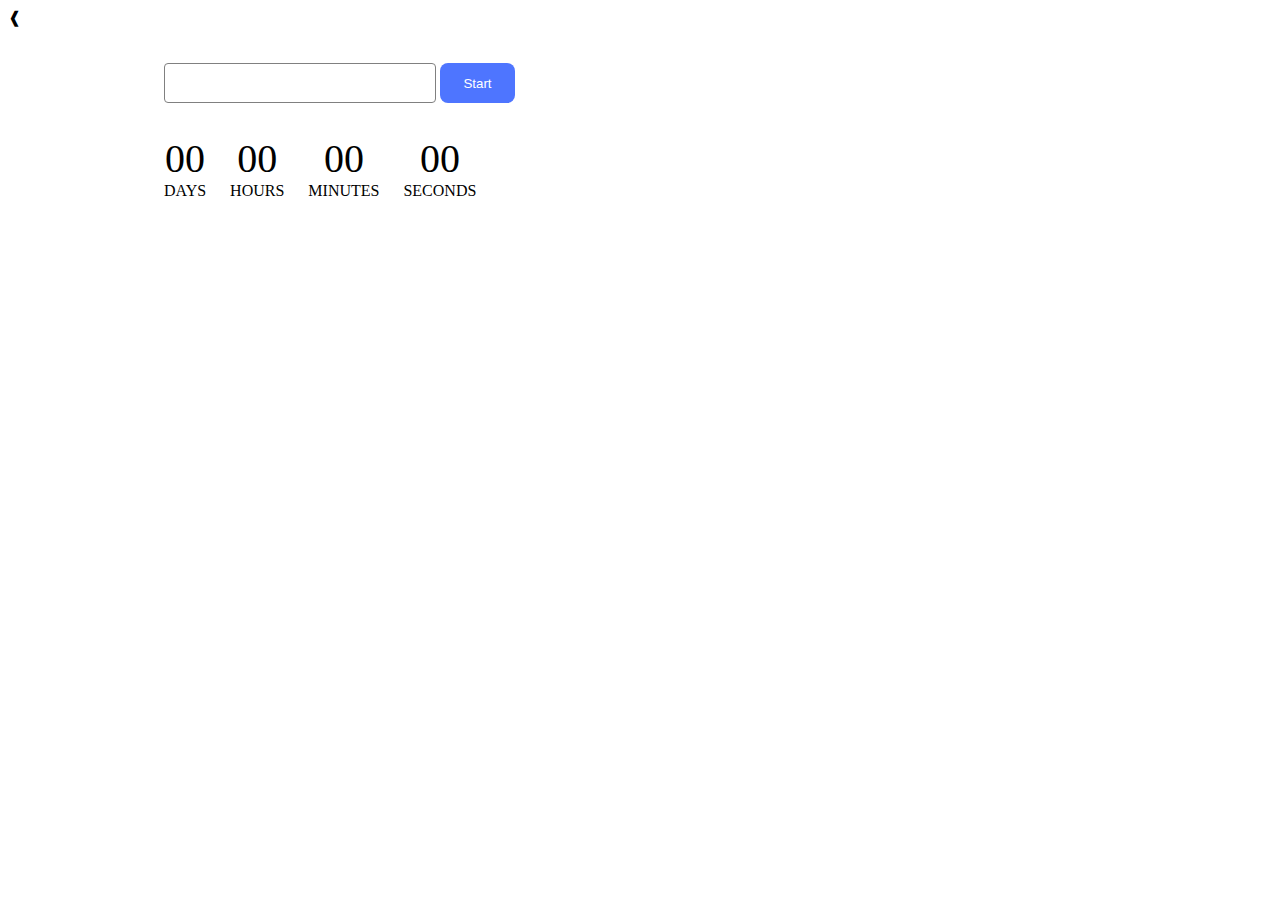
<file: src/1-timer.html>
<!DOCTYPE html>
<html lang="en">
  <head>
    <meta charset="UTF-8" />
    <meta http-equiv="X-UA-Compatible" content="IE=edge" />
    <meta name="viewport" content="width=device-width, initial-scale=1.0" />
    <title>1-timer</title>
    <link rel="stylesheet" href="./css/styles.css" />
  </head>
  <body>
    <section>
      <a href="./index.html">❰</a>
    </section>
    <div class="container">
      <input type="text" id="datetime-picker" />
      <button type="button" data-start>Start</button>

      <div class="timer">
        <div class="field">
          <span class="value" data-days>00</span>
          <span class="label">Days</span>
        </div>
        <div class="field">
          <span class="value" data-hours>00</span>
          <span class="label">Hours</span>
        </div>
        <div class="field">
          <span class="value" data-minutes>00</span>
          <span class="label">Minutes</span>
        </div>
        <div class="field">
          <span class="value" data-seconds>00</span>
          <span class="label">Seconds</span>
        </div>
      </div>
    </div>

    <script type="module" src="./js/1-timer.js"></script>
  </body>
</html>
</file>
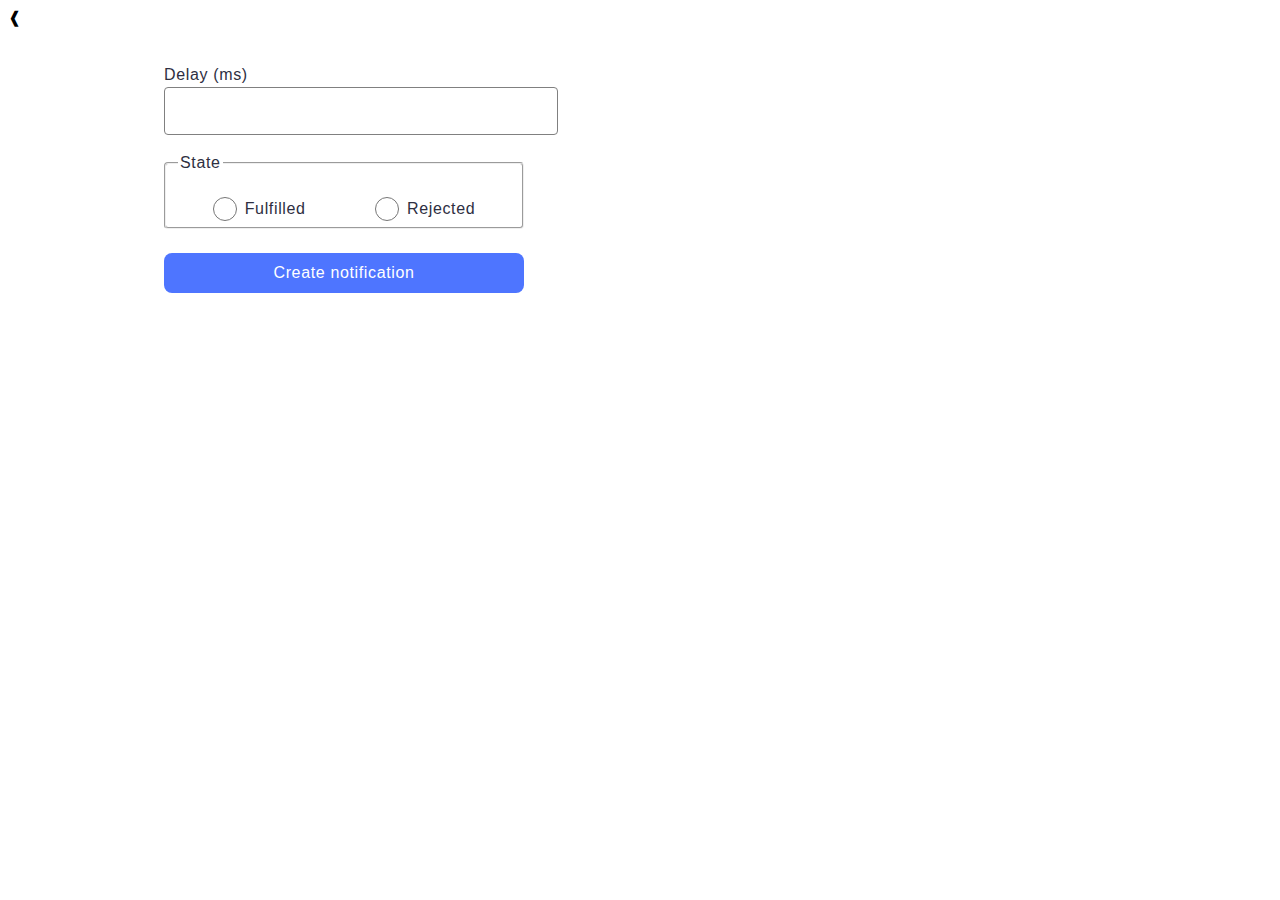
<file: src/2-snackbar.html>
<!DOCTYPE html>
<html lang="en">
  <head>
    <meta charset="UTF-8" />
    <meta http-equiv="X-UA-Compatible" content="IE=edge" />
    <meta name="viewport" content="width=device-width, initial-scale=1.0" />
    <title>2-snackbar</title>
    <link rel="stylesheet" href="./css/styles.css" />
  </head>
  <body>
    <section>
      <a href="./index.html">❰</a>
    </section>

    <form class="form">
      <label>
        Delay (ms)
        <input type="number" name="delay" required />
      </label>

      <fieldset>
        <legend>State</legend>
        <label>
          <input type="radio" name="state" value="fulfilled" required />
          Fulfilled
        </label>
        <label>
          <input type="radio" name="state" value="rejected" required />
          Rejected
        </label>
      </fieldset>

      <button type="submit">Create notification</button>
    </form>

    <script type="module" src="./js/2-snackbar.js"></script>
  </body>
</html>
</file>
<file: src/css/styles.css>
/**
  |============================
  | include css partials with
  | default @import url()
  |============================
*/
@import url('./reset.css');
@import url('./1-timer.css');
@import url('./2-snackbar.css');
</file>
